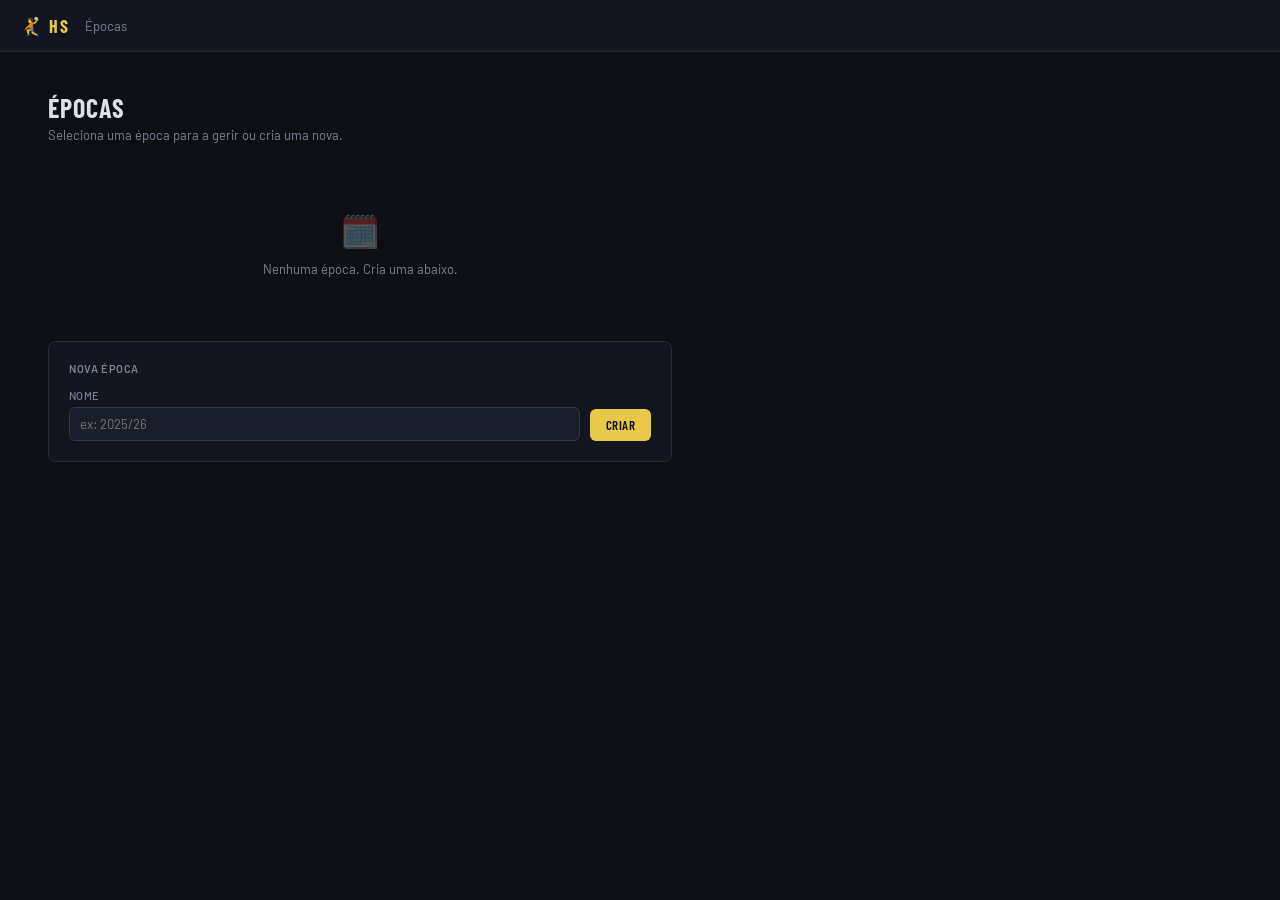
<file: index.html>
<!DOCTYPE html>
<html lang="pt">
<head>
  <meta charset="UTF-8" />
  <meta name="viewport" content="width=device-width, initial-scale=1.0" />
  <title>Handball Stats</title>
  <link href="https://fonts.googleapis.com/css2?family=Barlow+Condensed:wght@400;600;700&family=Barlow:wght@400;500&display=swap" rel="stylesheet" />
  <link rel="stylesheet" href="css/main.css" />
</head>
<body>

<!-- ── HEADER ── -->
<div id="header">
  <div class="logo" onclick="app.goHome()">🤾 HS</div>
  <div id="breadcrumb"></div>
</div>

<!-- ── APP ── -->
<div id="app">

  <!-- SIDEBAR -->
  <div id="sidebar" class="hidden">
    <div class="sidebar-season">
      <div style="display:flex;align-items:center;gap:10px;margin-bottom:4px">
        <div id="sb-badge" class="team-badge"></div>
        <div>
          <div class="sidebar-season-label">Época</div>
          <div class="sidebar-season-name" id="sb-season-name">—</div>
        </div>
      </div>
      <div id="sb-team-name" style="font-size:12px;color:var(--text2)"></div>
    </div>
    <nav class="sidebar-nav">
      <div class="nav-item active" onclick="app.showSec('info')"      id="nav-info">      <span class="nav-icon">⚙️</span> Informações</div>
      <div class="nav-item"        onclick="app.showSec('players')"   id="nav-players">   <span class="nav-icon">👤</span> Plantel</div>
      <div class="nav-item"        onclick="app.showSec('opponents')" id="nav-opponents"> <span class="nav-icon">🛡️</span> Adversários</div>
      <div class="nav-item"        onclick="app.showSec('matches')"   id="nav-matches">   <span class="nav-icon">🏐</span> Jogos</div>
      <div class="nav-item"        onclick="app.showSec('settings')"  id="nav-settings">  <span class="nav-icon">⚙️</span> Definições</div>
    </nav>
    <div class="sidebar-footer">
      <button class="btn btn-warn btn-sm" style="width:100%;justify-content:center" id="sb-end-btn" onclick="app.toggleSeasonEnded()">Terminar época</button>
    </div>
  </div>

  <!-- CONTENT -->
  <div id="content">
    <!-- ══ HOME ══ -->
    <div id="page-home" class="page active"></div>

    <!-- ══ SEASON ══ -->
    <div id="page-season" class="page"></div>
  </div>

</div><!-- /app -->

<div id="toast"></div>

<!-- ══ MODAIS (container) ══ -->
<div id="modals-container"></div>

<!-- ══ ENTRY POINT ══ -->
<script>
// Proxy para garantir que app.xxx() funciona mesmo antes do módulo carregar
window._appQueue = [];
window.app = new Proxy({}, {
  get(_, key) {
    return (...args) => {
      if (window._appReady && window._appReady[key]) {
        return window._appReady[key](...args);
      }
      window._appQueue.push({ key, args });
    };
  }
});
</script>

<script type="module">
// ── Carrega os fragmentos HTML ──────────────
async function loadHTML(url, containerId) {
  const res  = await fetch(url);
  const html = await res.text();
  document.getElementById(containerId).insertAdjacentHTML('beforeend', html);
}

const sections = [
  ['html/sections/home.html',      'page-home'],
  ['html/sections/info.html',      'page-season'],
  ['html/sections/players.html',   'page-season'],
  ['html/sections/opponents.html', 'page-season'],
  ['html/sections/matches.html',   'page-season'],
  ['html/sections/settings.html',  'page-season'],
];

const modals = [
  'html/modals/modal-player.html',
  'html/modals/modal-opponent.html',
  'html/modals/modal-match.html',
  'html/modals/modal-opp-player.html',
  'html/modals/modal-location.html',
  'html/modals/modal-timer.html',
];

// Carrega tudo em paralelo
await Promise.all([
  ...sections.map(([url, id]) => loadHTML(url, id)),
  ...modals.map(url => loadHTML(url, 'modals-container')),
]);

// Carrega o módulo JS depois do HTML estar no DOM
const mod = await import('./js/app.js');
window._appReady = mod.app;

// Drena a fila de chamadas que chegaram antes do módulo
(window._appQueue || []).forEach(({ key, args }) => {
  if (mod.app[key]) mod.app[key](...args);
});
window._appQueue = [];
</script>

</body>
</html>
</file>
<file: css/main.css>
:root {
  --bg:#0d0f14;--surface:#13161f;--surface2:#1a1e2a;--border:#252b3b;--border2:#2e3650;
  --accent:#e8c84a;--accent-dim:#9e8830;--blue:#3b82f6;--danger:#ef4444;--success:#4ade80;
  --text:#dde1ec;--text2:#7a8499;--text3:#4e566a;--radius:8px;--sidebar-w:220px;--header-h:52px;
  --font-cond:'Barlow Condensed',sans-serif;
}
*{box-sizing:border-box;margin:0;padding:0;}
body{background:var(--bg);color:var(--text);font-family:'Barlow',sans-serif;font-size:14px;height:100vh;overflow:hidden;display:flex;flex-direction:column;}

/* ── HEADER ── */
#header{height:var(--header-h);background:var(--surface);border-bottom:1px solid var(--border);display:flex;align-items:center;padding:0 20px;gap:12px;flex-shrink:0;z-index:50;}
#header .logo{font-family:var(--font-cond);font-size:18px;font-weight:700;letter-spacing:1.5px;text-transform:uppercase;color:var(--accent);cursor:pointer;white-space:nowrap;}
#breadcrumb{display:flex;align-items:center;gap:6px;font-size:13px;color:var(--text2);margin-left:4px;}
#breadcrumb .sep{color:var(--text3);}
#breadcrumb .crumb{cursor:pointer;transition:color 0.15s;}
#breadcrumb .crumb:hover{color:var(--text);}
#breadcrumb .current{color:var(--text);font-weight:500;}

/* ── LAYOUT ── */
#app{display:flex;flex:1;overflow:hidden;}

/* ── SIDEBAR ── */
#sidebar{width:var(--sidebar-w);background:var(--surface);border-right:1px solid var(--border);display:flex;flex-direction:column;flex-shrink:0;overflow-y:auto;}
#sidebar.hidden{display:none;}
.sidebar-season{padding:16px 16px 12px;border-bottom:1px solid var(--border);}
.sidebar-season-label{font-size:10px;font-weight:600;text-transform:uppercase;letter-spacing:0.8px;color:var(--text3);margin-bottom:2px;}
.sidebar-season-name{font-family:var(--font-cond);font-size:17px;font-weight:700;color:var(--text);}
.sidebar-nav{padding:8px 0;flex:1;}
.nav-item{display:flex;align-items:center;gap:10px;padding:10px 16px;cursor:pointer;color:var(--text2);font-size:13px;font-weight:500;transition:background 0.12s,color 0.12s;border-left:2px solid transparent;}
.nav-item:hover{background:var(--surface2);color:var(--text);}
.nav-item.active{background:var(--surface2);color:var(--accent);border-left-color:var(--accent);}
.nav-item .nav-icon{font-size:15px;width:18px;text-align:center;flex-shrink:0;}
.sidebar-footer{padding:12px 10px;border-top:1px solid var(--border);}

/* ── CONTENT ── */
#content{flex:1;overflow-y:auto;background:var(--bg);}
.page{display:none;} .page.active{display:block;}
.sec{display:none;padding:32px 36px;} .sec.active{display:block;}

/* ── SEASON CARDS ── */
.sc{background:var(--surface);border:1px solid var(--border);border-radius:var(--radius);padding:18px 20px;display:flex;align-items:center;gap:16px;cursor:pointer;transition:border-color 0.15s,background 0.15s;margin-bottom:10px;}
.sc:hover{border-color:var(--accent-dim);background:var(--surface2);}
.sc-main{flex:1;min-width:0;}
.sc-name{font-family:var(--font-cond);font-size:18px;font-weight:700;display:flex;align-items:center;gap:8px;}
.sc-sub{font-size:12px;color:var(--text2);margin-top:3px;}
.sc-open{font-size:18px;color:var(--text3);transition:color 0.15s;}
.sc:hover .sc-open{color:var(--accent);}

/* ── NEW SEASON ── */
.new-season-form{background:var(--surface);border:1px solid var(--border);border-radius:var(--radius);padding:20px;}
.new-season-form .nst{font-size:11px;font-weight:600;text-transform:uppercase;letter-spacing:0.6px;color:var(--text2);margin-bottom:14px;}
.inline-form{display:flex;gap:10px;align-items:flex-end;}
.inline-form .field{flex:1;}

/* ── SECTION HEADER ── */
.sec-header{display:flex;align-items:baseline;justify-content:space-between;margin-bottom:24px;padding-bottom:14px;border-bottom:1px solid var(--border);}
.sec-title{font-family:var(--font-cond);font-size:20px;font-weight:700;text-transform:uppercase;letter-spacing:0.5px;}
.sec-sub{font-size:13px;color:var(--text2);margin-top:2px;}

/* ── FORMS ── */
.form-block{background:var(--surface);border:1px solid var(--border);border-radius:var(--radius);padding:20px;margin-bottom:20px;}
.form-block-title{font-size:11px;font-weight:600;text-transform:uppercase;letter-spacing:0.6px;color:var(--text2);margin-bottom:14px;}
.grid{display:grid;gap:12px;}
.g1{grid-template-columns:1fr;} .g2{grid-template-columns:1fr 1fr;} .g3{grid-template-columns:1fr 1fr 1fr;}
.full{grid-column:1/-1;}
.field{display:flex;flex-direction:column;gap:5px;}
label{font-size:11px;font-weight:500;color:var(--text2);text-transform:uppercase;letter-spacing:0.4px;}
input,select,textarea{background:var(--surface2);border:1px solid var(--border2);color:var(--text);border-radius:6px;padding:8px 10px;font-family:'Barlow',sans-serif;font-size:13px;outline:none;transition:border-color 0.15s;width:100%;}
textarea{resize:vertical;min-height:80px;line-height:1.5;}
input:focus,select:focus,textarea:focus{border-color:var(--blue);}
select option{background:var(--surface2);}
.form-actions{display:flex;gap:8px;justify-content:flex-end;margin-top:16px;}

/* ── BUTTONS ── */
.btn{display:inline-flex;align-items:center;gap:5px;padding:8px 16px;border-radius:6px;border:none;font-family:var(--font-cond);font-size:13px;font-weight:600;letter-spacing:0.4px;text-transform:uppercase;cursor:pointer;transition:opacity 0.12s,transform 0.1s;white-space:nowrap;}
.btn:active{transform:scale(0.97);}
.btn-primary{background:var(--accent);color:#0d0f14;}
.btn-secondary{background:var(--surface2);color:var(--text);border:1px solid var(--border2);}
.btn-danger{background:transparent;color:var(--danger);border:1px solid var(--danger);}
.btn-warn{background:transparent;color:var(--accent);border:1px solid var(--accent-dim);}
.btn-success{background:transparent;color:var(--success);border:1px solid var(--success);}
.btn-ghost{background:transparent;color:var(--text2);border:1px solid var(--border2);}
.btn-sm{padding:5px 10px;font-size:11px;}
.btn:hover{opacity:0.82;}

/* ── CARDS ── */
.card{background:var(--surface);border:1px solid var(--border);border-radius:var(--radius);padding:14px 18px;display:flex;align-items:center;gap:14px;margin-bottom:8px;transition:border-color 0.12s;}
.card-icon{width:38px;height:38px;border-radius:6px;background:var(--surface2);display:flex;align-items:center;justify-content:center;font-size:16px;flex-shrink:0;}
.card-num{font-family:var(--font-cond);font-size:17px;font-weight:700;color:var(--accent);}
.card-body{flex:1;min-width:0;}
.card-title{font-family:var(--font-cond);font-size:15px;font-weight:600;}
.card-sub{font-size:12px;color:var(--text2);margin-top:2px;}
.card-actions{display:flex;gap:6px;flex-shrink:0;}

/* ── MATCH CARD ── */
.match-card{background:var(--surface);border:1px solid var(--border);border-radius:var(--radius);padding:14px 18px;display:flex;align-items:center;gap:14px;margin-bottom:8px;cursor:pointer;transition:border-color 0.12s,background 0.12s;}
.match-card:hover{border-color:var(--border2);background:var(--surface2);}
.match-vs{font-family:var(--font-cond);font-size:16px;font-weight:700;flex:1;}
.match-meta{font-size:12px;color:var(--text2);}

/* ── BADGES ── */
.badge{display:inline-block;padding:2px 7px;border-radius:4px;font-size:10px;font-weight:700;text-transform:uppercase;letter-spacing:0.4px;}
.b-active{background:#162816;color:#4ade80;border:1px solid #254025;}
.b-ended{background:#281616;color:#f87171;border:1px solid #402525;}
.b-scout{background:#161a28;color:#93c5fd;border:1px solid #252d40;}

/* ── POSITION TAGS ── */
.pos{display:inline-block;padding:1px 6px;border-radius:3px;font-size:10px;font-weight:700;text-transform:uppercase;}
.pos-GR{background:#162030;color:#60a5fa;}
.pos-EE,.pos-ED{background:#2a1818;color:#f87171;}
.pos-LE,.pos-LD{background:#182818;color:#4ade80;}
.pos-CE{background:#2a2218;color:#fbbf24;}
.pos-PI{background:#201828;color:#c084fc;}

/* ── EMPTY STATE ── */
.empty{text-align:center;padding:40px 20px;color:var(--text2);}
.empty-icon{font-size:32px;margin-bottom:10px;opacity:0.3;}
.empty-text{font-size:13px;}

/* ── MODAL ── */
.modal-backdrop{display:none;position:fixed;inset:0;background:rgba(0,0,0,0.7);z-index:200;align-items:center;justify-content:center;}
.modal-backdrop.open{display:flex;}
.modal{background:var(--surface);border:1px solid var(--border2);border-radius:var(--radius);padding:24px;width:100%;max-width:500px;margin:20px;max-height:90vh;overflow-y:auto;}
.modal-title{font-family:var(--font-cond);font-size:17px;font-weight:700;text-transform:uppercase;margin-bottom:18px;}

/* ── TOAST ── */
#toast{position:fixed;bottom:20px;right:20px;background:var(--surface2);border:1px solid var(--border2);border-radius:var(--radius);padding:10px 16px;font-size:13px;color:var(--text);opacity:0;pointer-events:none;transition:opacity 0.2s;z-index:999;}
#toast.show{opacity:1;}
#toast.success{border-color:var(--success);color:var(--success);}
#toast.error{border-color:var(--danger);color:var(--danger);}

/* ── STAT CARDS ── */
.stat-card{background:var(--surface);border:1px solid var(--border);border-radius:var(--radius);padding:16px 18px;}
.stat-label{font-size:11px;font-weight:600;text-transform:uppercase;letter-spacing:0.5px;color:var(--text2);margin-bottom:6px;}
.stat-val{font-family:var(--font-cond);font-size:22px;font-weight:700;color:var(--text);}

/* ── PLAYER ROWS ── */
.pos-group{margin-bottom:24px;}
.pos-group-title{font-size:11px;font-weight:600;text-transform:uppercase;letter-spacing:0.6px;color:var(--text3);margin-bottom:8px;padding-bottom:6px;border-bottom:1px solid var(--border);}
.player-row{background:var(--surface);border:1px solid var(--border);border-radius:var(--radius);padding:12px 16px;display:flex;align-items:center;gap:14px;margin-bottom:6px;cursor:pointer;transition:border-color 0.12s,background 0.12s;}
.player-row:hover{border-color:var(--border2);background:var(--surface2);}
.player-shirt{width:36px;height:36px;border-radius:6px;background:var(--surface2);display:flex;align-items:center;justify-content:center;font-family:var(--font-cond);font-size:16px;font-weight:700;color:var(--accent);flex-shrink:0;}
.player-name{font-family:var(--font-cond);font-size:15px;font-weight:600;flex:1;}
.player-meta{font-size:12px;color:var(--text2);}
.player-arrow{color:var(--text3);font-size:16px;transition:color 0.12s;}
.player-row:hover .player-arrow{color:var(--accent);}

/* ── INFO VIEW ── */
.info-row{display:flex;justify-content:space-between;align-items:baseline;gap:12px;padding:7px 0;border-bottom:1px solid var(--border);}
.info-row:last-child{border-bottom:none;}
.info-label{font-size:12px;color:var(--text2);white-space:nowrap;}
.info-value{font-size:13px;font-weight:500;text-align:right;}

/* ── TEAM BADGE ── */
.team-badge{width:40px;height:40px;border-radius:7px;background:var(--surface2);display:flex;align-items:center;justify-content:center;flex-shrink:0;overflow:hidden;border:1px solid var(--border2);}
.team-badge img{width:100%;height:100%;object-fit:contain;}
.team-badge .initials{font-family:var(--font-cond);font-size:13px;font-weight:700;color:var(--text2);letter-spacing:0.5px;}
.badge-upload{width:56px;height:56px;border-radius:10px;cursor:pointer;border:1px dashed var(--border2);transition:border-color 0.15s;}
.badge-upload:hover{border-color:var(--accent-dim);}
.badge-upload .initials{font-size:16px;}
input[type="file"]{display:none;}
</file>
